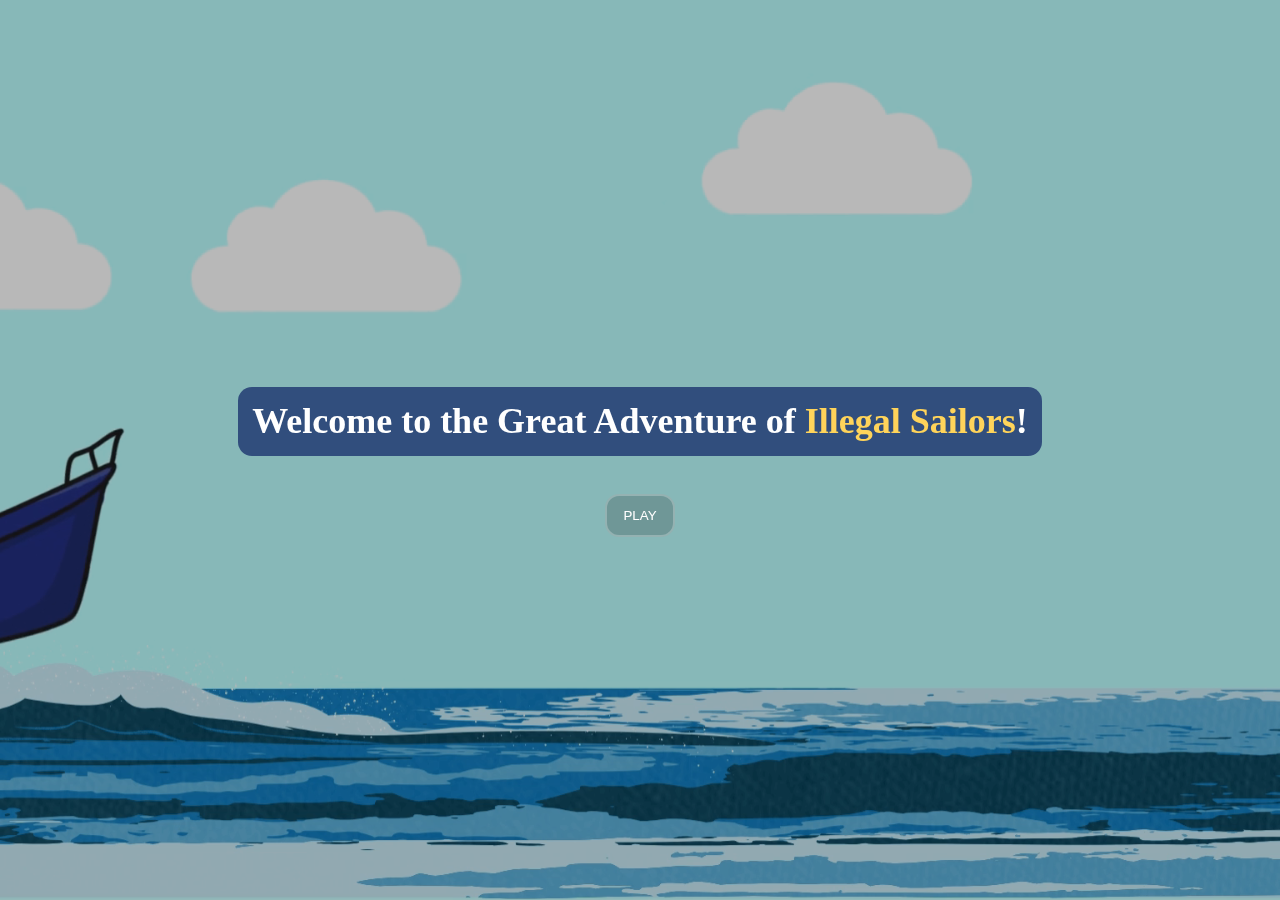
<file: index.html>
<!doctype html>
<html lang="en">
<head>
  <meta charset="utf-8" />
  <meta name="viewport" content="width=device-width,initial-scale=1" />
  <title>Illegal Sailors - Home</title>
  <link rel="stylesheet" href="styles.css" />
  <script defer src="game.js"></script>
  <link rel="icon" href="logo.ico" type="image/x-icon">
</head>
<body>

<div class="snapWrap">

  <!-- PART 1 -->
  <section class="snap viewport" id="part1">
    <video class="bgVideo" src="TelaInicial.mp4" autoplay muted loop playsinline></video>
    <div class="bgOverlay"></div>

    <div class="centerStack">
      <div class="stack">
        <h1 class="title">
          Welcome to the Great Adventure of
          <!-- CHANGE THE COLOR/STYLE OF THIS PART HERE -->
          <span style="color:#FFD45A; font-weight:900;">Illegal Sailors</span>!
        </h1>

        <button class="btn" id="playBtn">PLAY</button>
      </div>
    </div>
  </section>

  <!-- PART 2 -->
  <section class="snap viewport" id="part2">
    <video class="bgVideo" src="telaresumo.mp4" autoplay muted loop playsinline></video>
    <div class="bgOverlay"></div>

    <div class="centerStack">
      <div class="stack">

        <!-- Audio button image + hover text -->
        <button class="btn hasTip audioImgBtn" id="audioBtn" aria-label="Play narration">
          <span class="tooltip" style="background:#314e7d;color:#fff;">click me to read this for you</span>
          <img class="inlineIcon" src="botaoAudio.jpg" alt="Audio button" />
        </button>

        <audio id="resumeAudio" src="resume.m4a"></audio>


        <h2 class="title">Set sail on an unforgettable journey across the Atlantic Ocean!</h2>

        <p class="text">
          In this board game, players become illegal Portuguese sailors in search of the prized codfish
          in distant Norwegian waters, but the sea won’t make things easy. You’ll face fierce storms,
          polluted areas, coast guard patrols, and even unexpected encounters with pirates. To move forward,
          you’ll need to think strategically, coordinate your boat (the Ozobot) along the coast, and reflect
          on the real-world consequences of illegal fishing. Only the most resourceful and determined crews
          will make it to their destination. The Illegal Sailors combines fun, strategy, and awareness — a game
          that makes you think about how our choices can impact the ocean and those who depend on it.
        </p>

        <div class="twoCols">

          <a class="btn cardBtn hasTip" href="ozobot.html" target="_blank" rel="noopener">
            <span class="tooltip" style="background:#DEDEFF;color:#A100C9;">(click here to learn how to play)</span>
            <img class="inlineIcon" src="ozobot.jpg" alt="Ozobot" />
            <span class="cardLabel">
              <span class="title" style="padding:6px 10px; font-size:18px;">Ozobot and rules</span>
              <span class="text" style="background:transparent; padding:0;">Learn how to move and track squares.</span>
            </span>
          </a>

          <a class="btn cardBtn hasTip" href="questions.html" target="_blank" rel="noopener">
            <span class="tooltip" style="background:#C5E8D5;color:#000;">(click when you reach marked spots)</span>
            <img class="inlineIcon" src="questionMark.jpg" alt="Questions" />
            <span class="cardLabel">
              <span class="title" style="padding:6px 10px; font-size:18px;">Questions</span>
              <span class="text" style="background:transparent; padding:0;">Pollution, Marine Guard, European Sturgeon.</span>
            </span>
          </a>

        </div>

        <!-- Hidden “The End” button (only shows after European Sturgeon is completed) -->
        <a class="btn hiddenEndBtn" id="theEndBtn" href="theend.html" target="_blank" rel="noopener" style="display:none;">
  The End
</a>


      </div>
    </div>
  </section>

</div>

<script>
  // PLAY scroll to part 2
  document.getElementById("playBtn").addEventListener("click", ()=>{
    document.getElementById("part2").scrollIntoView({behavior:"smooth"});
  });

  // Audio: click toggles playback
  const audio = document.getElementById("resumeAudio");
  document.getElementById("audioBtn").addEventListener("click", ()=>{
    if(audio.paused){
      audio.play();
    }else{
      audio.pause();
      audio.currentTime = 0;
    }
  });

  // Show "The End" only after sturgeon is done
  document.addEventListener("DOMContentLoaded", ()=>{
    const done = localStorage.getItem("end_unlocked") === "true";
    const btn = document.getElementById("theEndBtn");
    if(done){
      btn.classList.add("show");
    }else{
      btn.style.display = "none";
    }

    window.addEventListener("storage", (ev)=>{
      if(ev.key === "end_unlocked"){
        const now = localStorage.getItem("sturgeon_done") === "true";
        if(now){
          btn.style.display = "";
          btn.classList.add("show");
        }
      }
    });
  });
</script>

</body>
</html>
</file>
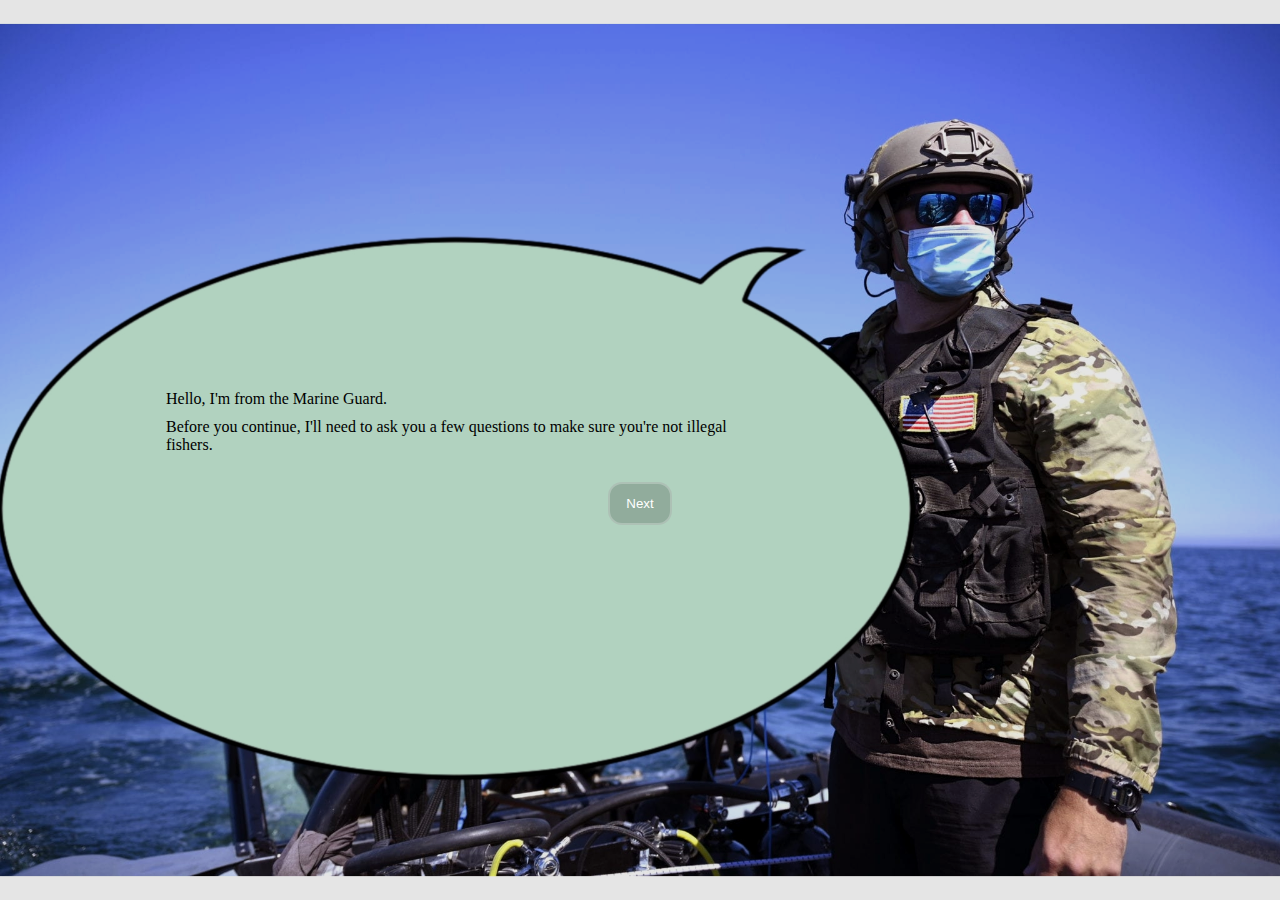
<file: MarineGuard.html>
<!doctype html>
<html lang="en">
<head>
  <meta charset="utf-8" />
  <meta name="viewport" content="width=device-width,initial-scale=1" />
  <title>Illegal Sailors - Marine Guard</title>
  <link rel="stylesheet" href="styles.css" />
  <script defer src="game.js"></script>
</head>
<body class="marineGuardPage">

<div class="viewport">
  <img class="bgImage" src="Marineguardreal.jpg" alt="Marine Guard background" />
  <div class="bgOverlay" style="background:rgba(0,0,0,0.10);"></div>

  <div class="centerStack">
    <div class="stack" style="align-items:center;">

      <div class="mgTopBar" id="mgTopBar" style="display:none;">
        <div class="counterChip">Time: <span id="timeLeft">2:00</span></div>
        <div class="counterChip">
          Squares: <span id="sqEarned">0.0</span>
          <span class="smallPlus" id="plusHint" style="display:none;">+0.5</span>
        </div>
      </div>

      <div class="bubble" id="bubble">
        <p>Hello, I’m from the Marine Guard.</p>
        <p>Before you continue, I’ll need to ask you a few questions to make sure you’re not illegal fishers.</p>
      </div>

      <div style="display:flex; gap:10px; flex-wrap:wrap; justify-content:center;">
        <button class="btn" id="nextBtn">Next</button>
        <button class="btn" id="yesBtn" style="display:none;">Yes</button>
        <button class="btn" id="noBtn" style="display:none;">No</button>
      </div>

      <div class="bubble" id="quizBox" style="display:none;">
        <p id="qText" style="font-weight:800; margin-bottom:10px;">Question</p>
        <div id="options" style="display:flex; flex-direction:column; gap:10px;"></div>
        <p id="wrongMsg" style="color:#c40000; font-weight:800; margin:10px 0 0; display:none;">Wrong</p>
      </div>

    </div>
  </div>

  <!-- Time finished overlay -->
  <div class="overlay" id="timeOverlay">
    <div class="dim30"></div>
    <div class="panel timePanel">
      <h2 style="margin:0 0 8px 0; font-weight:900;">Time finished.</h2>
      <p style="margin:0 0 10px 0; font-weight:800;">Number of squares received:</p>
      <p style="margin:0 0 14px 0; font-size:34px; font-weight:900;" id="finalSquares">0</p>
      <a class="btn" href="questions.html" target="_blank" rel="noopener">Back to Questions</a>
    </div>
  </div>

</div>



<script>
  // ===== Questions =====
  const QUESTIONS = [
    { q:"One of the main environmental consequences of illegal fishing is:", opts:["A) Increase in biodiversity","B) Improvement of marine habitats","C) Reduction of fish stocks","D) Growth of artificial reefs"], correct:2 },
    { q:"Illegal fishing harms marine ecosystems because it:", opts:["A) Respects closed seasons","B) Uses only selective fishing gear","C) Exploits species without scientific control","D) Protects endangered species"], correct:2 },
    { q:"Illegal fishing can lead to:", opts:["A) Rapid recovery of species","B) Growth of tourism","C) Collapse of fish populations","D) Improvement of water quality"], correct:2 },
    { q:"A direct impact of illegal fishing on habitats is:", opts:["A) Creation of new marine areas","B) Destruction of seabed habitats","C) Reduction of pollution","D) Coastal reforestation"], correct:1 },
    { q:"Illegal fishing contributes to species extinction because it:", opts:["A) Increases inspection","B) Reduces catches","C) Does not respect catch limits","D) Protects juvenile fish"], correct:2 },

    { q:"Illegal fishing causes economic losses because it:", opts:["A) Increases taxes","B) Creates unfair competition","C) Increases the value of legal fish","D) Improves income for legal fishers"], correct:1 },
    { q:"Fishers who follow the law are affected because they:", opts:["A) Sell more fish","B) Receive more support","C) Cannot compete with illegal low prices","D) Get higher subsidies"], correct:2 },
    { q:"Illegal fishing reduces government revenue due to:", opts:["A) Higher exports","B) Non-payment of licences and fees","C) Job creation","D) Tourism growth"], correct:1 },
    { q:"An indirect economic consequence is:", opts:["A) Expansion of the legal fleet","B) Sustainable growth","C) Instability in the fishing sector","D) Improvement of fair trade"], correct:2 },
    { q:"The entry of illegal fish into the market causes:", opts:["A) Fairer prices","B) Market distortion","C) Better food quality","D) Greater transparency"], correct:1 },

    { q:"Illegal fishing affects coastal communities because it:", opts:["A) Creates new jobs","B) Reduces legal employment opportunities","C) Improves living conditions","D) Increases schooling"], correct:1 },
    { q:"In the long term, illegal fishing can cause:", opts:["A) Population growth","B) Youth retention","C) Poverty in fishing communities","D) Increased public investment"], correct:2 },
    { q:"A decrease in available fish can lead to:", opts:["A) Food surplus","B) Food insecurity","C) Reduction of poverty","D) Higher meat consumption"], correct:1 },
    { q:"Illegal fishing affects most severely:", opts:["A) Industrialised countries","B) Landlocked regions","C) Communities dependent on fishing","D) Urban areas"], correct:2 },
    { q:"A frequent social consequence is:", opts:["A) Fewer conflicts","B) Greater equality","C) Increased social tensions","D) Reduced migration"], correct:2 },

    { q:"Illegal fishing makes sustainable management difficult because it:", opts:["A) Uses scientific data","B) Does not report real catches","C) Respects quotas","D) Cooperates with authorities"], correct:1 },
    { q:"Illegal fishing is problematic because it:", opts:["A) Is authorised","B) Is fully controlled","C) Violates national and international laws","D) Promotes sustainability"], correct:2 },
    { q:"The European Union combats illegal fishing through:", opts:["A) Reduced inspections","B) Catch certification systems","C) Removal of rules","D) Encouraging unlimited fishing"], correct:1 },
    { q:"Lack of control over illegal fishing leads to:", opts:["A) Better governance","B) Environmental protection","C) Poor management of marine resources","D) Fish abundance"], correct:2 },
    { q:"Illegal fishing compromises:", opts:["A) Only the present","B) The future of fisheries","C) Only tourism","D) Only industry"], correct:1 },

    { q:"Illegal fishing increases bycatch of:", opts:["A) Marine plants","B) Non-target species","C) Microalgae","D) Rocks"], correct:1 },
    { q:"Protected species are affected because they:", opts:["A) Are well controlled","B) Are always released","C) Are illegally caught","D) Are outside fishing gear"], correct:2 },
    { q:"Illegal fishing can cause:", opts:["A) Ecological balance","B) Disruption of food chains","C) Sustainable growth","D) Ecosystem recovery"], correct:1 },
    { q:"Abandoned fishing nets cause:", opts:["A) Environmental benefits","B) Wildlife protection","C) Continuous animal mortality","D) Natural recycling"], correct:2 },
    { q:"Loss of marine biodiversity results from:", opts:["A) Sustainable fishing","B) Excessive illegal exploitation","C) Environmental protection","D) Scientific research"], correct:1 },

    { q:"Illegal fishing is often associated with:", opts:["A) Maritime tourism","B) Organised crime","C) Environmental education","D) Scientific research"], correct:1 },
    { q:"Illegal fishing weakens:", opts:["A) International cooperation","B) Science","C) State authority","D) Environmental protection"], correct:2 },
    { q:"Insufficient enforcement contributes to:", opts:["A) Fewer offences","B) Continuation of illegal fishing","C) Sustainability","D) Stock recovery"], correct:1 },
    { q:"Illegal fishing threatens:", opts:["A) Only the environment","B) Only the economy","C) Environment, economy and society","D) Only trade"], correct:2 },
    { q:"Combating illegal fishing requires:", opts:["A) Individual action only","B) Fewer laws","C) National and international cooperation","D) Elimination of fishing"], correct:2 }
  ];

  // ===== Elements (match your HTML) =====
  const bubble = document.getElementById("bubble");
  const nextBtn = document.getElementById("nextBtn");
  const yesBtn = document.getElementById("yesBtn");
  const noBtn = document.getElementById("noBtn");

  const topBar = document.getElementById("mgTopBar");
  const timeLeft = document.getElementById("timeLeft");
  const sqEarned = document.getElementById("sqEarned");
  const plusHint = document.getElementById("plusHint");

  const quizBox = document.getElementById("quizBox");
  const qText = document.getElementById("qText");
  const options = document.getElementById("options");
  const wrongMsg = document.getElementById("wrongMsg");

  const timeOverlay = document.getElementById("timeOverlay");
  const finalSquares = document.getElementById("finalSquares");

  const backBtn = timeOverlay.querySelector('a.btn');

  // ===== Intro flow =====
  // States:
  // intro1 -> askKnowRules -> (yes path) readyYes -> quiz
  // intro1 -> askKnowRules -> (no path) rules1 -> rules2 -> rules3 (needs YES) -> readyNo -> quiz
  let state = "intro1";

  function showBubble(html){
    bubble.innerHTML = html;
  }

  function showNext(){
    nextBtn.style.display = "inline-flex";
    yesBtn.style.display = "none";
    noBtn.style.display = "none";
  }

  function showYesNo(){
    nextBtn.style.display = "none";
    yesBtn.style.display = "inline-flex";
    noBtn.style.display = "inline-flex";
    yesBtn.textContent = "Yes";
    noBtn.textContent = "No";
  }

  function showOnlyYes(){
    nextBtn.style.display = "none";
    yesBtn.style.display = "inline-flex";
    noBtn.style.display = "none";
    yesBtn.textContent = "Yes";
  }

  function startIntro(){
    showBubble(
      "<p>Hello, I'm from the Marine Guard.</p>" +
      "<p>Before you continue, I'll need to ask you a few questions to make sure you're not illegal fishers.</p>"
    );
    showNext();
    state = "intro1";
  }

  nextBtn.addEventListener("click", ()=>{
    if(state === "intro1"){
      state = "askKnowRules";
      showBubble("<p>Do you already know the rules?</p>");
      showYesNo();
      return;
    }

    if(state === "rules1"){
      state = "rules2";
      showBubble("<p>Each correct answer gives you access to a half square. At the end of the time you will receive the number of squares you achieve.</p>");
      showNext();
      return;
    }

    if(state === "rules2"){
      state = "rules3";
      showBubble("<p>But attention, decimal numbers are not counted, so you don't get 1.5 squares, you get 1 square.</p>");
      showOnlyYes(); // you asked for YES here
      return;
    }

    if(state === "readyNo"){
      beginQuiz();
      return;
    }
  });

  yesBtn.addEventListener("click", ()=>{
    if(state === "askKnowRules"){
      state = "readyYes";
      showBubble("<p>Good.</p><p>Ready?</p>");
      showOnlyYes(); // start quiz on YES
      return;
    }

    if(state === "rules3"){
      state = "readyNo";
      showBubble("<p>Ready?</p>");
      showNext();
      return;
    }

    if(state === "readyYes"){
      beginQuiz();
      return;
    }
  });

  noBtn.addEventListener("click", ()=>{
    if(state === "askKnowRules"){
      state = "rules1";
      showBubble("<p>The rules are simple.</p><p>You have 2 minutes to answer various multiple choice questions.</p>");
      showNext();
    }
  });

  // ===== Quiz logic =====
  let seconds = 120;
  let earned = 0;
  let timer = null;
  let idx = 0;

  function fmt(sec){
    const m = Math.floor(sec/60);
    const s = sec % 60;
    return `${m}:${String(s).padStart(2,"0")}`;
  }

  function getStartIndex(){
    const last = Number(localStorage.getItem(GAME.keys.marineLast));
    if(Number.isFinite(last) && last >= 0){
      return (last + 1) % QUESTIONS.length;
    }
    return 0;
  }

  function beginQuiz(){
    // hide intro controls + show quiz layout
    nextBtn.style.display = "none";
    yesBtn.style.display = "none";
    noBtn.style.display = "none";
    bubble.style.display = "none";

    quizBox.style.display = "block";
    topBar.style.display = "flex";

    // reset counters
    seconds = 120;
    earned = 0;
    idx = getStartIndex();

    timeLeft.textContent = fmt(seconds);
    sqEarned.textContent = earned.toFixed(1);
    plusHint.style.display = "none";

    renderQuestion();

    if(timer) clearInterval(timer);
    timer = setInterval(()=>{
      seconds--;
      timeLeft.textContent = fmt(Math.max(0, seconds));
      if(seconds <= 0){
        finish();
      }
    }, 1000);
  }

  function renderQuestion(){
    wrongMsg.style.display = "none";
    options.innerHTML = "";

    const q = QUESTIONS[idx];
    qText.textContent = q.q;

    q.opts.forEach((t, i)=>{
      const b = document.createElement("button");
      b.className = "btn optBtn";
      b.type = "button";
      b.textContent = t;
      b.addEventListener("click", ()=> choose(i));
      options.appendChild(b);
    });
  }

  function choose(choice){
    const q = QUESTIONS[idx];

    if(choice === q.correct){
      earned += 0.5;
      sqEarned.textContent = earned.toFixed(1);
      plusHint.style.display = "inline";
      setTimeout(()=> plusHint.style.display = "none", 600);
    }else{
      wrongMsg.style.display = "block";
      setTimeout(()=> wrongMsg.style.display = "none", 550);
    }

    // store last question index so next visit starts after it
    localStorage.setItem(GAME.keys.marineLast, String(idx));

    idx = (idx + 1) % QUESTIONS.length;
    renderQuestion();
  }

  function finish(){
    if(timer){ clearInterval(timer); timer = null; }

    // decimals are not counted -> floor
    const received = Math.floor(earned);
    GAME.addSquares(received);

    finalSquares.textContent = String(received);
    timeOverlay.classList.add("show");
  }

  // The "Back to Questions" button is already an anchor opening a new tab.
  backBtn.addEventListener("click", ()=>{
    // let the link open; close current tab if browser allows
    setTimeout(()=> window.close(), 100);
  });

  // Init
  document.addEventListener("DOMContentLoaded", startIntro);
</script>

</body>
</html>
</file>
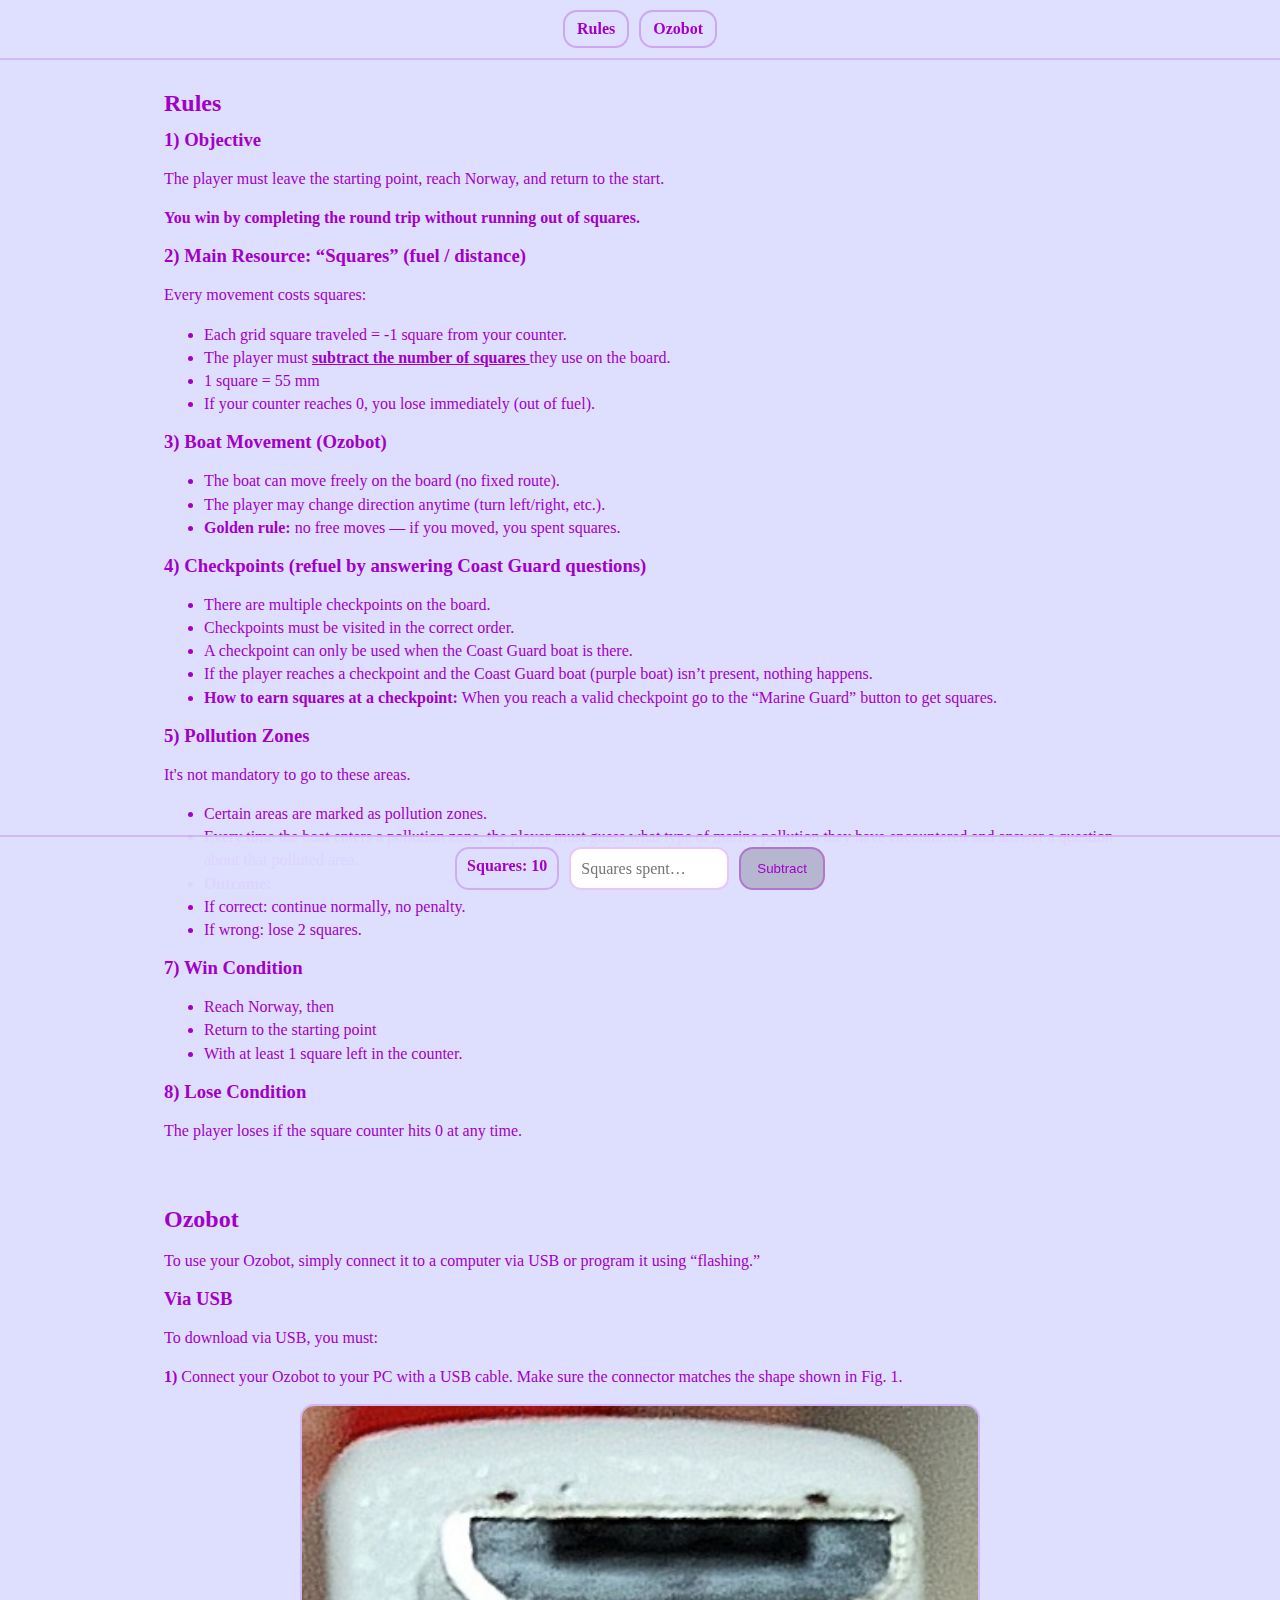
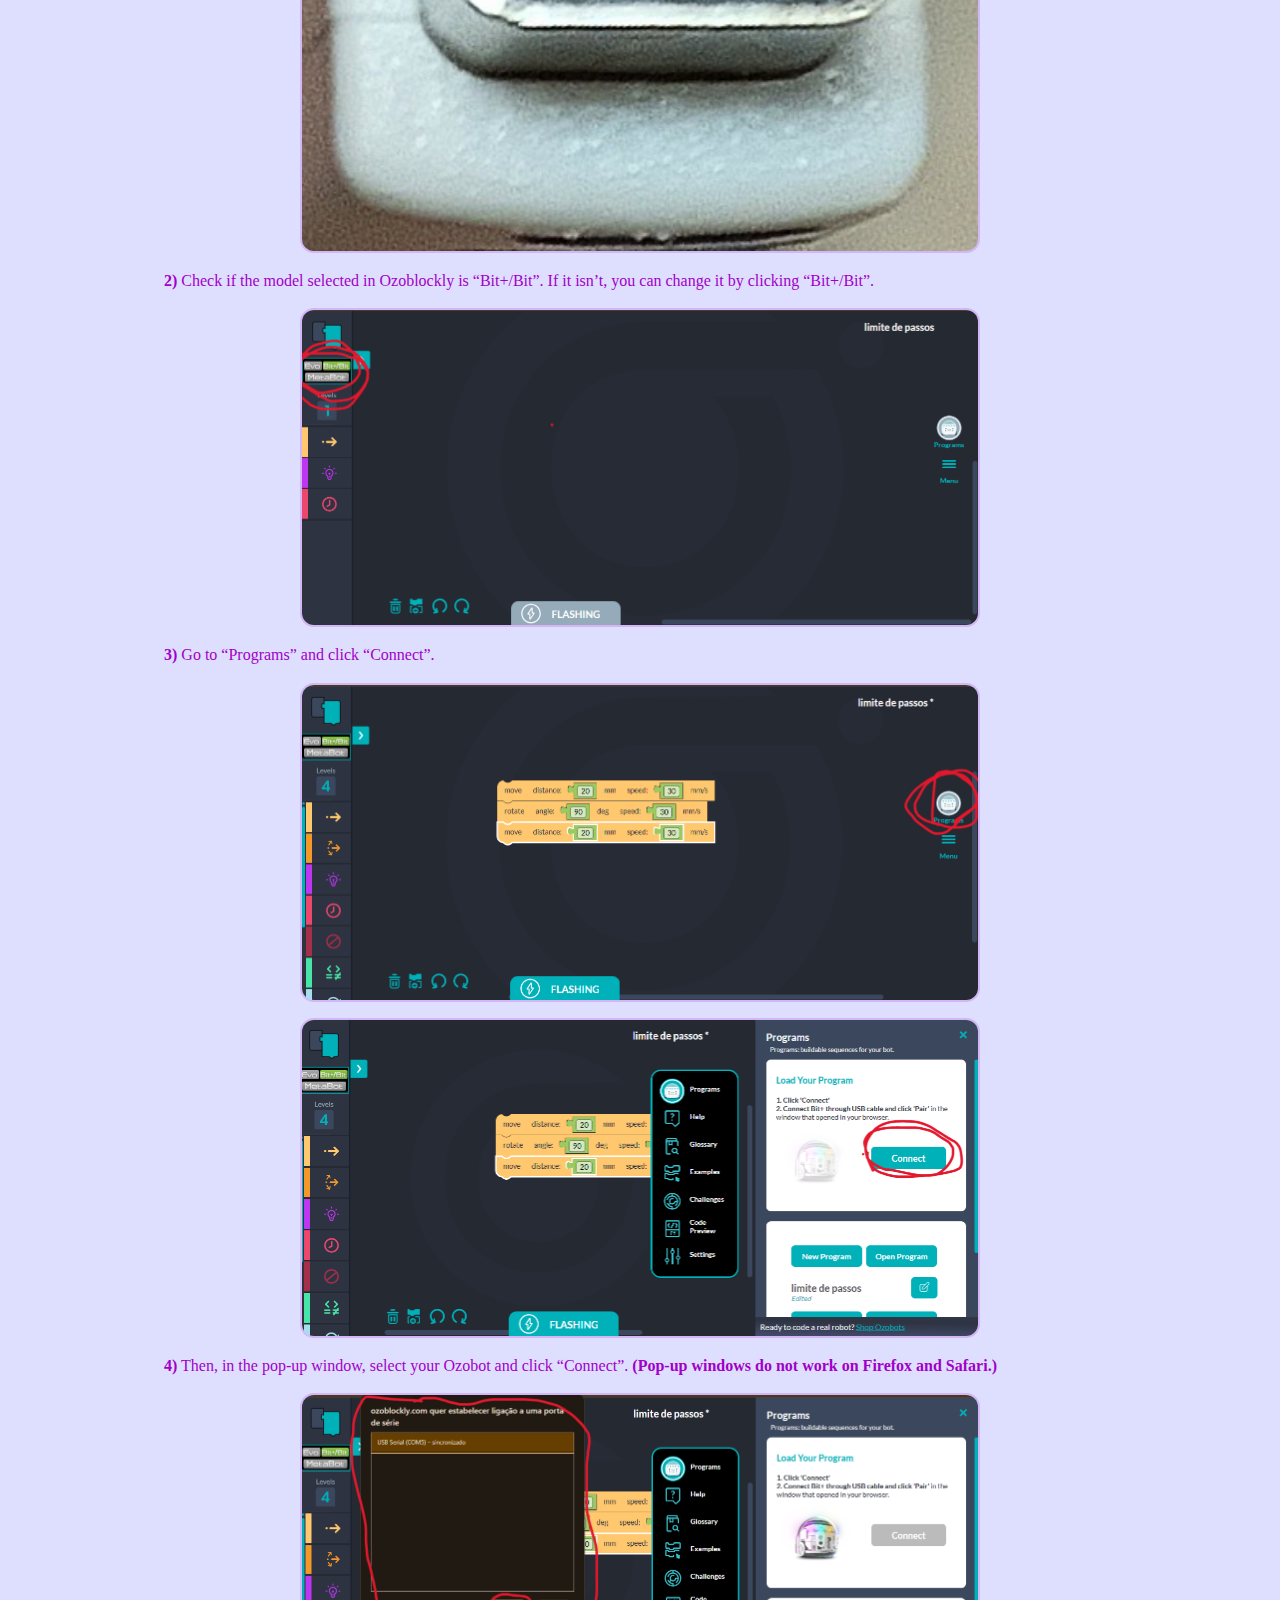
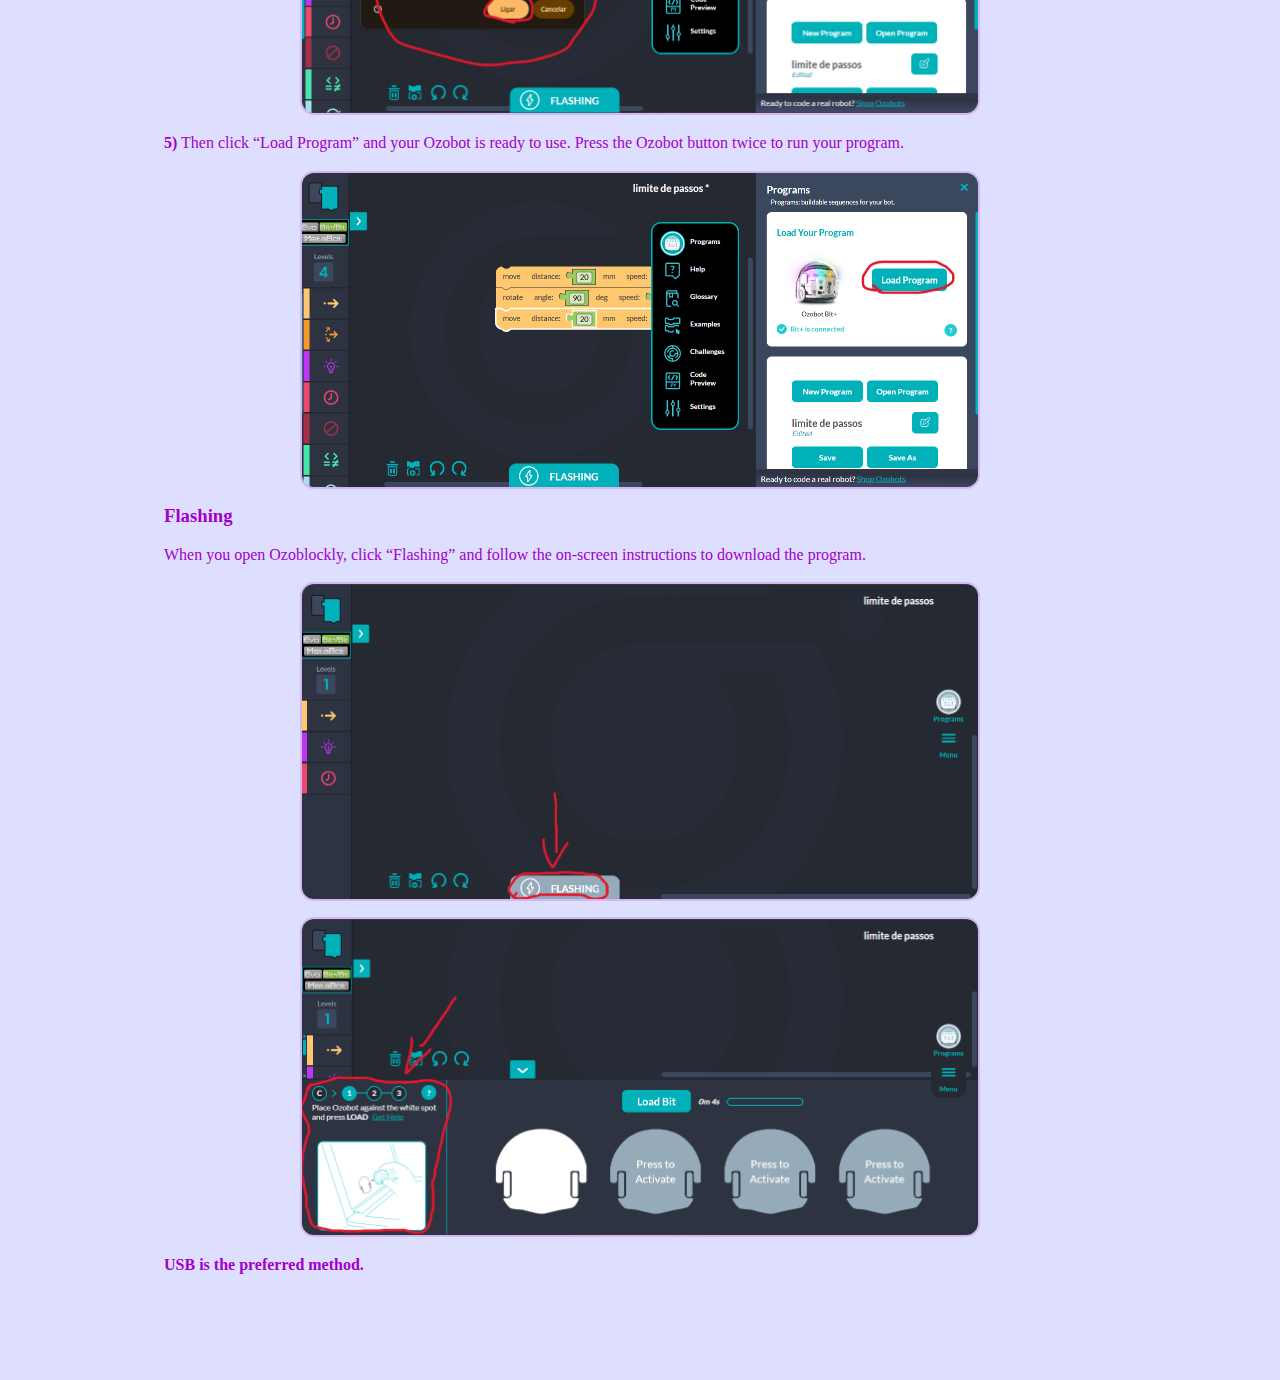
<file: ozobot.html>
<!doctype html>
<html lang="en">
<head>
  <meta charset="utf-8" />
  <meta name="viewport" content="width=device-width,initial-scale=1" />
  <title>Illegal Sailors - Ozobot & Rules</title>
  <link rel="stylesheet" href="styles.css" />
  <script defer src="game.js"></script>
</head>
<body class="ozobody">

  <nav class="ozonav">
    <a href="#rules">Rules</a>
    <a href="#ozobot">Ozobot</a>
  </nav>

  <div class="ozosection" id="rules">
    <h2>Rules</h2>

    <h3>1) Objective</h3>
    <p>The player must leave the starting point, reach Norway, and return to the start.</p>
    <p><b>You win by completing the round trip without running out of squares.</b></p>

    <h3>2) Main Resource: “Squares” (fuel / distance)</h3>
    <p>Every movement costs squares:</p>
    <ul>
      <li>Each grid square traveled = -1 square from your counter.</li>
      <li>
        The player must
        <a href="#squareCounter" id="subtractLink" style="font-weight:900; color:#A100C9; text-decoration:underline;">
          subtract the number of squares
        </a>
        they use on the board.
      </li>
      <li>1 square = 55 mm</li>
      <li>If your counter reaches 0, you lose immediately (out of fuel).</li>
    </ul>

    <h3>3) Boat Movement (Ozobot)</h3>
    <ul>
      <li>The boat can move freely on the board (no fixed route).</li>
      <li>The player may change direction anytime (turn left/right, etc.).</li>
      <li><b>Golden rule:</b> no free moves — if you moved, you spent squares.</li>
    </ul>

    <h3>4) Checkpoints (refuel by answering Coast Guard questions)</h3>
    <ul>
      <li>There are multiple checkpoints on the board.</li>
      <li>Checkpoints must be visited in the correct order.</li>
      <li>A checkpoint can only be used when the Coast Guard boat is there.</li>
      <li>If the player reaches a checkpoint and the Coast Guard boat (purple boat) isn’t present, nothing happens.</li>
      <li><b>How to earn squares at a checkpoint:</b> When you reach a valid checkpoint go to the “Marine Guard” button to get squares.</li>
    </ul>

    <h3>5) Pollution Zones</h3>
    <p>It's not mandatory to go to these areas.</p>
    <ul>
      <li>Certain areas are marked as pollution zones.</li>
      <li>Every time the boat enters a pollution zone, the player must guess what type of marine pollution they have encountered and answer a question about that polluted area.</li>
      <li><b>Outcome:</b></li>
      <li>If correct: continue normally, no penalty.</li>
      <li>If wrong: lose 2 squares.</li>
    </ul>

    <h3>7) Win Condition</h3>
    <ul>
      <li>Reach Norway, then</li>
      <li>Return to the starting point</li>
      <li>With at least 1 square left in the counter.</li>
    </ul>

    <h3>8) Lose Condition</h3>
    <p>The player loses if the square counter hits 0 at any time.</p>
  </div>

  <div class="ozosection" id="ozobot">
    <h2>Ozobot</h2>

    <p>To use your Ozobot, simply connect it to a computer via USB or program it using “flashing.”</p>

    <h3>Via USB</h3>
    <p>To download via USB, you must:</p>

    <p><b>1)</b> Connect your Ozobot to your PC with a USB cable. Make sure the connector matches the shape shown in Fig. 1.</p>
    <div class="imgBlock"><img src="USBentery.jpg" alt="USB entry"></div>

    <p><b>2)</b> Check if the model selected in Ozoblockly is “Bit+/Bit”. If it isn’t, you can change it by clicking “Bit+/Bit”.</p>
    <div class="imgBlock"><img src="bitBit.png" alt="Bit+/Bit"></div>

    <p><b>3)</b> Go to “Programs” and click “Connect”.</p>
    <div class="imgBlock"><img src="Program.png" alt="Programs"></div>
    <div class="imgBlock"><img src="Connect.png" alt="Connect"></div>

    <p><b>4)</b> Then, in the pop-up window, select your Ozobot and click “Connect”. <b>(Pop-up windows do not work on Firefox and Safari.)</b></p>
    <div class="imgBlock"><img src="popupwindow.png" alt="Popup window"></div>

    <p><b>5)</b> Then click “Load Program” and your Ozobot is ready to use. Press the Ozobot button twice to run your program.</p>
    <div class="imgBlock"><img src="LoadProgram.png" alt="Load program"></div>

    <h3>Flashing</h3>
    <p>When you open Ozoblockly, click “Flashing” and follow the on-screen instructions to download the program.</p>
    <div class="imgBlock"><img src="Flashing.png" alt="Flashing"></div>
    <div class="imgBlock"><img src="FlashingTuturial.png" alt="Flashing tutorial"></div>

    <p><b>USB is the preferred method.</b></p>
  </div>

  <!-- Squares counter (sticky bottom) -->
  <div class="squaresBar" id="squareCounter">
    <div class="chip">Squares: <span id="sqNow">0</span></div>

    <input id="spentInput" type="number" min="0" step="1" placeholder="Squares spent…" />
    <button class="btn" id="applySpent" style="border-color:rgba(161,0,201,0.35);">Subtract</button>

   </div>


<script>
  const sqNow = document.getElementById("sqNow");
  const spentInput = document.getElementById("spentInput");
  const applySpent = document.getElementById("applySpent");
  const subtractLink = document.getElementById("subtractLink");

  function render(){
    sqNow.textContent = String(GAME.getSquares());
  }

  applySpent.addEventListener("click", ()=>{
    const v = Number(spentInput.value);
    if(Number.isFinite(v) && v > 0){
      GAME.addSquares(-Math.floor(v));
      spentInput.value = "";
      render();
    }
  });

  spentInput.addEventListener("keydown", (e)=>{
    if(e.key === "Enter") applySpent.click();
  });

  subtractLink.addEventListener("click", ()=>{
    setTimeout(()=> spentInput.focus(), 150);
  });

  window.addEventListener("storage", (ev)=>{
    if(ev.key === GAME.keys.squares) render();
  });

  document.addEventListener("DOMContentLoaded", render);
</script>


</body>
</html>
</file>
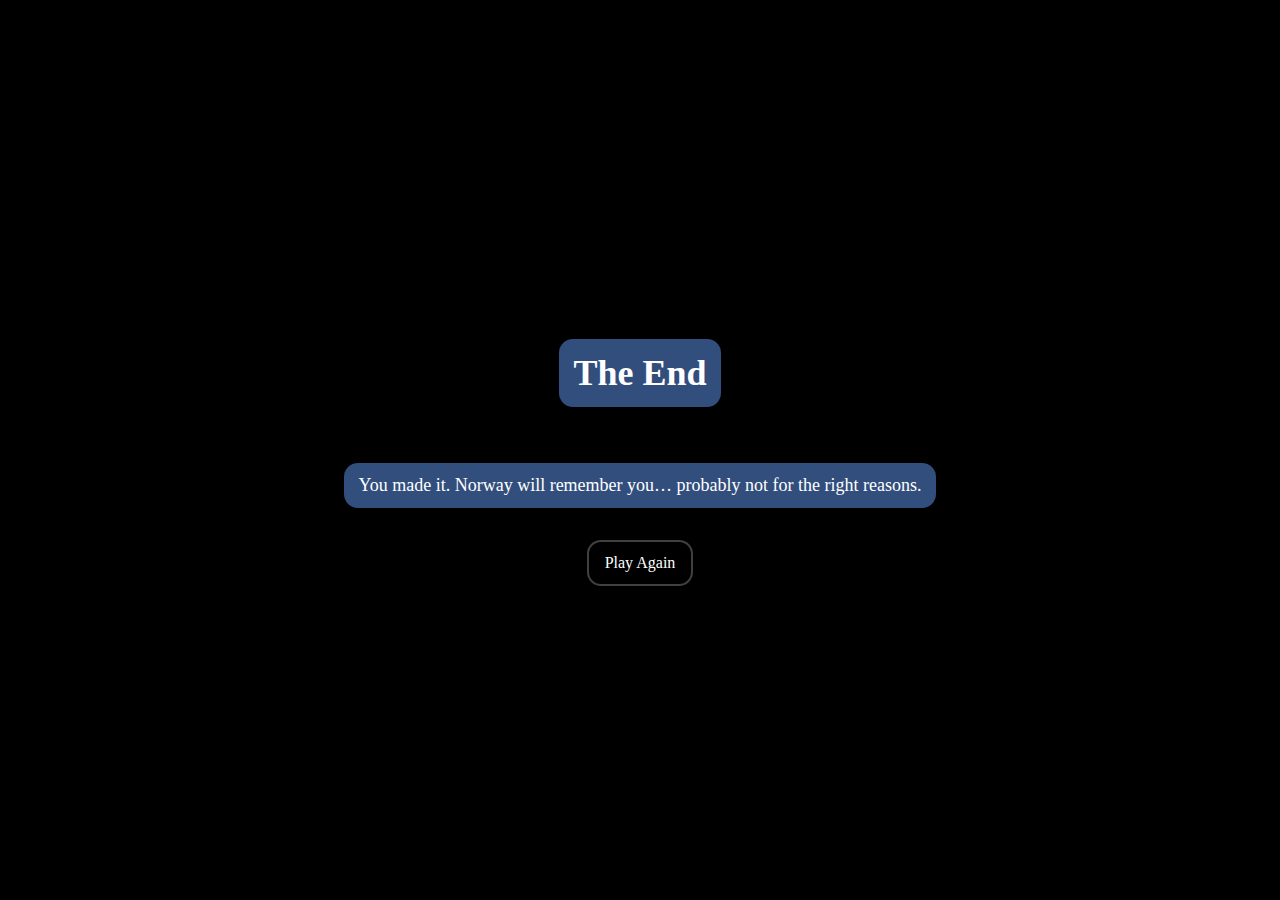
<file: theend.html>
<!doctype html>
<html lang="en">
<head>
  <meta charset="utf-8" />
  <meta name="viewport" content="width=device-width,initial-scale=1" />
  <title>Illegal Sailors - The End</title>
  <link rel="stylesheet" href="styles.css" />
  <script defer src="game.js"></script>
</head>
<body>

<div class="viewport">
  <div class="bgOverlay" style="background:rgba(0,0,0,0.55);"></div>

  <div class="centerStack">
    <div class="stack">
      <h1 class="title">The End</h1>
      <p class="text">You made it. Norway will remember you… probably not for the right reasons.</p>
      <a class="btn" href="index.html" id="playAgain">Play Again</a>
    </div>
  </div>
</div>

<script>
  document.getElementById("playAgain").addEventListener("click", ()=>{
    GAME.resetGame();
  });
</script>

</body>
</html>
</file>
<file: styles.css>
/* styles.css */
:root{
  --defaultTextBg:#314e7d;
  --defaultTextColor:#ffffff;

  --ozobotBg:#DEDEFF;
  --ozobotText:#A100C9;

  --mintBg:#C5E8D5;
  --black:#000000;

  --splashSize:72px;
  --radius:14px;
}

/* Base */
*{ box-sizing:border-box; }
html,body{ height:100%; }
body{
  margin:0;
  font-family:"American Typewriter", serif;
  color:var(--defaultTextColor);
  text-align:center;
  background:#000;
}

/* Layout helpers */
.viewport{
  height:100vh;
  width:100vw;
  overflow:hidden;
  position:relative;
}

.centerStack{
  position:relative;
  z-index:2;
  height:100%;
  width:100%;
  display:flex;
  align-items:center;
  justify-content:center;
  padding:18px;
}

.stack{
  width:min(980px, 92vw);
  display:flex;
  flex-direction:column;
  gap:14px;
  align-items:center;
}

.title, .text, .pill{
  display:inline-block;
  padding:10px 14px;
  border-radius:var(--radius);
  background:var(--defaultTextBg);
  color:var(--defaultTextColor);
  line-height:1.35;
  max-width:100%;
}

.title{
  font-weight:700;
  font-size:clamp(20px, 3.2vw, 36px);
}

.text{
  font-size:clamp(14px, 2.1vw, 18px);
}

.pill{
  font-size:12px;
  padding:6px 10px;
}

/* Background video/image */
.bgVideo, .bgImage{
  position:absolute;
  inset:0;
  width:100%;
  height:100%;
  object-fit:cover;
  z-index:0;
  filter:contrast(1.02) saturate(1.02);
}

.bgOverlay{
  position:absolute;
  inset:0;
  background:rgba(0,0,0,0.28); /* helps readability by default */
  z-index:1;
}

/* Buttons (links styled as buttons too) */
.btn{
  position:relative;
  z-index:2;
  display:inline-flex;
  align-items:center;
  justify-content:center;
  gap:10px;
  padding:12px 16px;
  border-radius:var(--radius);
  border:2px solid rgba(255,255,255,0.25);
  background:rgba(0,0,0,0.18);
  color:inherit;
  text-decoration:none;
  cursor:pointer;
  user-select:none;
  transition:transform .08s ease;
  max-width:100%;
}

.btn:active{ transform:scale(0.99); }
.btn img.inlineIcon{ height:26px; width:auto; display:block; }

/* Splash corners on hover (top-left + bottom-right) */
.btn::before{
  content:"";
  position:absolute;
  width:var(--splashSize);
  height:var(--splashSize);
  background-image:url("splash.jpg");
  background-size:contain;
  background-repeat:no-repeat;
  opacity:0;
  pointer-events:none;
  transition:opacity .12s ease;
}

/* coloca um splash de cada lado */
.btn::before{
  left: -10px;
  top: 50%;
  transform: translate(-40%, -50%) rotate(-45deg); /* 90º para fora */
}

.btn::before{ left:-10px; top:5px; }

.btn:hover::before{ opacity:1; }

/* Tooltip bubble */
.tooltip{
  position:absolute;
  left:50%;
  transform:translateX(-50%);
  top:-10px;
  translate:0 -100%;
  opacity:0;
  pointer-events:none;
  transition:opacity .12s ease, translate .12s ease;
  padding:6px 10px;
  border-radius:12px;
  font-size:12px;
  white-space:nowrap;
}

.hasTip:hover .tooltip{
  opacity:1;
  translate:0 -115%;
}

/* Home two parts */
.snapWrap{
  height:100vh;
  overflow-y:auto;
  scroll-snap-type:y mandatory;
}

.snap{
  height:100vh;
  scroll-snap-align:start;
  position:relative;
}

/* Home columns */
.twoCols{
  width:100%;
  display:grid;
  grid-template-columns:1fr 1fr;
  gap:14px;
}

@media (max-width:720px){
  .twoCols{ grid-template-columns:1fr; }
}

.cardBtn{
  width:100%;
  justify-content:flex-start;
  text-align:left;
  padding:14px;
}

.cardBtn .cardLabel{
  display:flex;
  flex-direction:column;
  gap:6px;
  align-items:flex-start;
}

.cardBtn .cardLabel span{
  display:inline-block;
}

/* Questions page */
.threeButtons{
  height:100%;
  width:100%;
  display:grid;
  grid-template-columns:1fr 1fr 1fr;
  gap:12px;
  padding:14px;
  position:relative;
  z-index:2;
}

@media (max-width:820px){
  .threeButtons{
    grid-template-columns:1fr;
    grid-template-rows:1fr 1fr 1fr;
  }
}

.imageBtn{
  position:relative;
  border-radius:var(--radius);
  overflow:hidden;
  border:2px solid rgba(0,0,0,0.12);
  background:var(--mintBg);
  display:flex;
  align-items:center;
  justify-content:center;
  padding:10px;
  text-decoration:none;
  color:#000;
}

.imageBtn img{
  max-width:100%;
  max-height:80%;
  object-fit:contain;
}

.imageBtn .label{
  position:absolute;
  bottom:12px;
  left:50%;
  transform:translateX(-50%);
  background:var(--mintBg);
  color:#000;
  padding:8px 10px;
  border-radius:12px;
  opacity:0;
  transition:opacity .12s ease;
  font-weight:700;
}

.imageBtn:hover .label{ opacity:1; }

/* Still show splash on image buttons too */
.btn::before{
  left: -10px;
  top: 50%;
  transform: translate(-40%, -50%) rotate(-45deg); /* 90º para fora */
}

.btn::before{ left:-10px; top:5px; }

.btn:hover::before{ opacity:1; }

/* Pollution Zone */
.noBgText{ background:transparent !important; padding:0; border-radius:0; }
.questionBox{
  background:#000;
  color:var(--mintBg);
  padding:10px 14px;
  border-radius:var(--radius);
  font-weight:700;
}

.choiceGrid{
  width:100%;
  display:grid;
  grid-template-columns:1fr 1fr 1fr;
  gap:12px;
}

@media (max-width:820px){
  .choiceGrid{ grid-template-columns:1fr; }
}

.choiceTile{
  position:relative;
  border-radius:var(--radius);
  overflow:hidden;
  border:2px solid rgba(255,255,255,0.18);
  cursor:pointer;
  min-height:140px;
  display:flex;
  align-items:flex-end;
  justify-content:center;
  text-decoration:none;
}

.choiceTile img{
  position:absolute;
  inset:0;
  width:100%;
  height:100%;
  object-fit:cover;
  filter:saturate(1.06) contrast(1.03);
}

.choiceTile .tileText{
  position:relative;
  z-index:2;
  margin:10px;
  padding:8px 10px;
  border-radius:12px;
  background:rgba(0,0,0,0.55);
  color:#fff;
  font-weight:700;
}

.mcq{
  width:100%;
  text-align:left;
  display:flex;
  flex-direction:column;
  gap:10px;
}

.mcq button{
  font-family:inherit;
  font-size:16px;
  padding:10px 12px;
  border-radius:12px;
  border:2px solid rgba(255,255,255,0.18);
  background:rgba(0,0,0,0.10);
  color:#fff;
  cursor:pointer;
  text-align:left;
}

.mcq button:hover{
  background:rgba(197,232,213,0.20); /* #C5E8D5 with 20% */
}

/* Marine Guard */
.bubble{
  background:transparent;
  border-radius:18px;
  padding:14px 16px;
  width:min(620px, 88vw);
  text-align:left;
}

.bubble p{ margin:0 0 10px 0; }
.bubble p:last-child{ margin-bottom:0; }

/* caixa mais à esquerda e texto preto */
.marineGuardPage .bubble{
  color:#000;
  margin-left: 0;
  margin-right: auto;          /* garante que “encosta” à esquerda */
}

.mgTopBar{
  width:min(860px, 92vw);
  display:flex;
  justify-content:space-between;
  gap:10px;
  align-items:center;
}

.counterChip{
  background:#C5E8D5;
  color:#000;
  padding:8px 10px;
  border-radius:14px;
  font-weight:700;
  display:flex;
  gap:8px;
  align-items:center;
}

.smallPlus{
  font-size:12px;
  font-weight:700;
}

/* Overlays */
.overlay{
  position:fixed;
  inset:0;
  z-index:9999;
  display:none;
  align-items:center;
  justify-content:center;
  padding:16px;
}

.overlay.show{ display:flex; }

.overlay .panel{
  width:min(820px, 94vw);
  border-radius:18px;
  padding:16px;
}

/* Time finished overlay */
.timePanel{
  background:rgba(197,232,213,0.98);
  color:#000;
  text-align:center;
}

.dim30{
  position:absolute;
  inset:0;
  background:rgba(0,0,0,0.30);
  z-index:10;
}

/* Game Over overlay */
.gameOverPanel{
  background:#000;
  border:2px solid rgba(255,255,255,0.12);
  text-align:center;
}

.gameOverPanel .goTitle{
  color:#FF1600;
  font-weight:800;
  font-size:clamp(26px, 4vw, 44px);
  margin:0 0 10px 0;
}

.gameOverPanel .goText{
  color:#FF1600;
  margin:0 0 14px 0;
  font-size:clamp(14px, 2.2vw, 18px);
}

/* Ozobot page */
.ozobody{
  background:var(--ozobotBg);
  color:var(--ozobotText);
  text-align:center;
}

.ozonav{
  position:sticky;
  top:0;
  z-index:50;
  background:rgba(222,222,255,0.95);
  border-bottom:2px solid rgba(161,0,201,0.18);
  display:flex;
  justify-content:center;
  gap:10px;
  padding:10px;
}

.ozonav a{
  color:var(--ozobotText);
  text-decoration:none;
  border:2px solid rgba(161,0,201,0.25);
  padding:8px 12px;
  border-radius:14px;
  font-weight:800;
}

.ozosection{
  padding:18px 14px;
  max-width:980px;
  margin:0 auto;
  text-align:left;
}

.ozosection h2, .ozosection h3{
  margin:12px 0 8px 0;
  text-align:left;
}

.ozosection p, .ozosection li{
  line-height:1.45;
}

.imgBlock{
  width:100%;
  display:flex;
  justify-content:center;
  margin:10px 0 16px;
}
.imgBlock img{
  width:min(680px, 92vw);
  border-radius:14px;
  border:2px solid rgba(161,0,201,0.18);
}

/* Squares bar */
.squaresBar{
  position:sticky;
  bottom:0;
  z-index:60;
  background:rgba(222,222,255,0.96);
  border-top:2px solid rgba(161,0,201,0.18);
  display:flex;
  flex-wrap:wrap;
  justify-content:center;
  gap:10px;
  padding:10px;
}

.squaresBar .chip{
  border:2px solid rgba(161,0,201,0.22);
  border-radius:14px;
  padding:8px 10px;
  font-weight:900;
}

.squaresBar input{
  font-family:inherit;
  font-size:16px;
  padding:8px 10px;
  border-radius:12px;
  border:2px solid rgba(161,0,201,0.22);
  width:160px;
  outline:none;
}

.hiddenEndBtn{
  position:fixed;
  right:10px;
  bottom:10px;
  opacity:0.18; /* “half-hidden” */
  z-index:20;
}
.hiddenEndBtn.show{ opacity:0.70; }

/* Botão grande só com a imagem */
.audioImgBtn{
  padding: 0;
  border: 0;
  background: transparent;

  width: min(150px,41vw);   /* ✅ 50% do tamanho atual */

  aspect-ratio: 1 / 1;
  display: grid;
  place-items: center;
}
</file>
